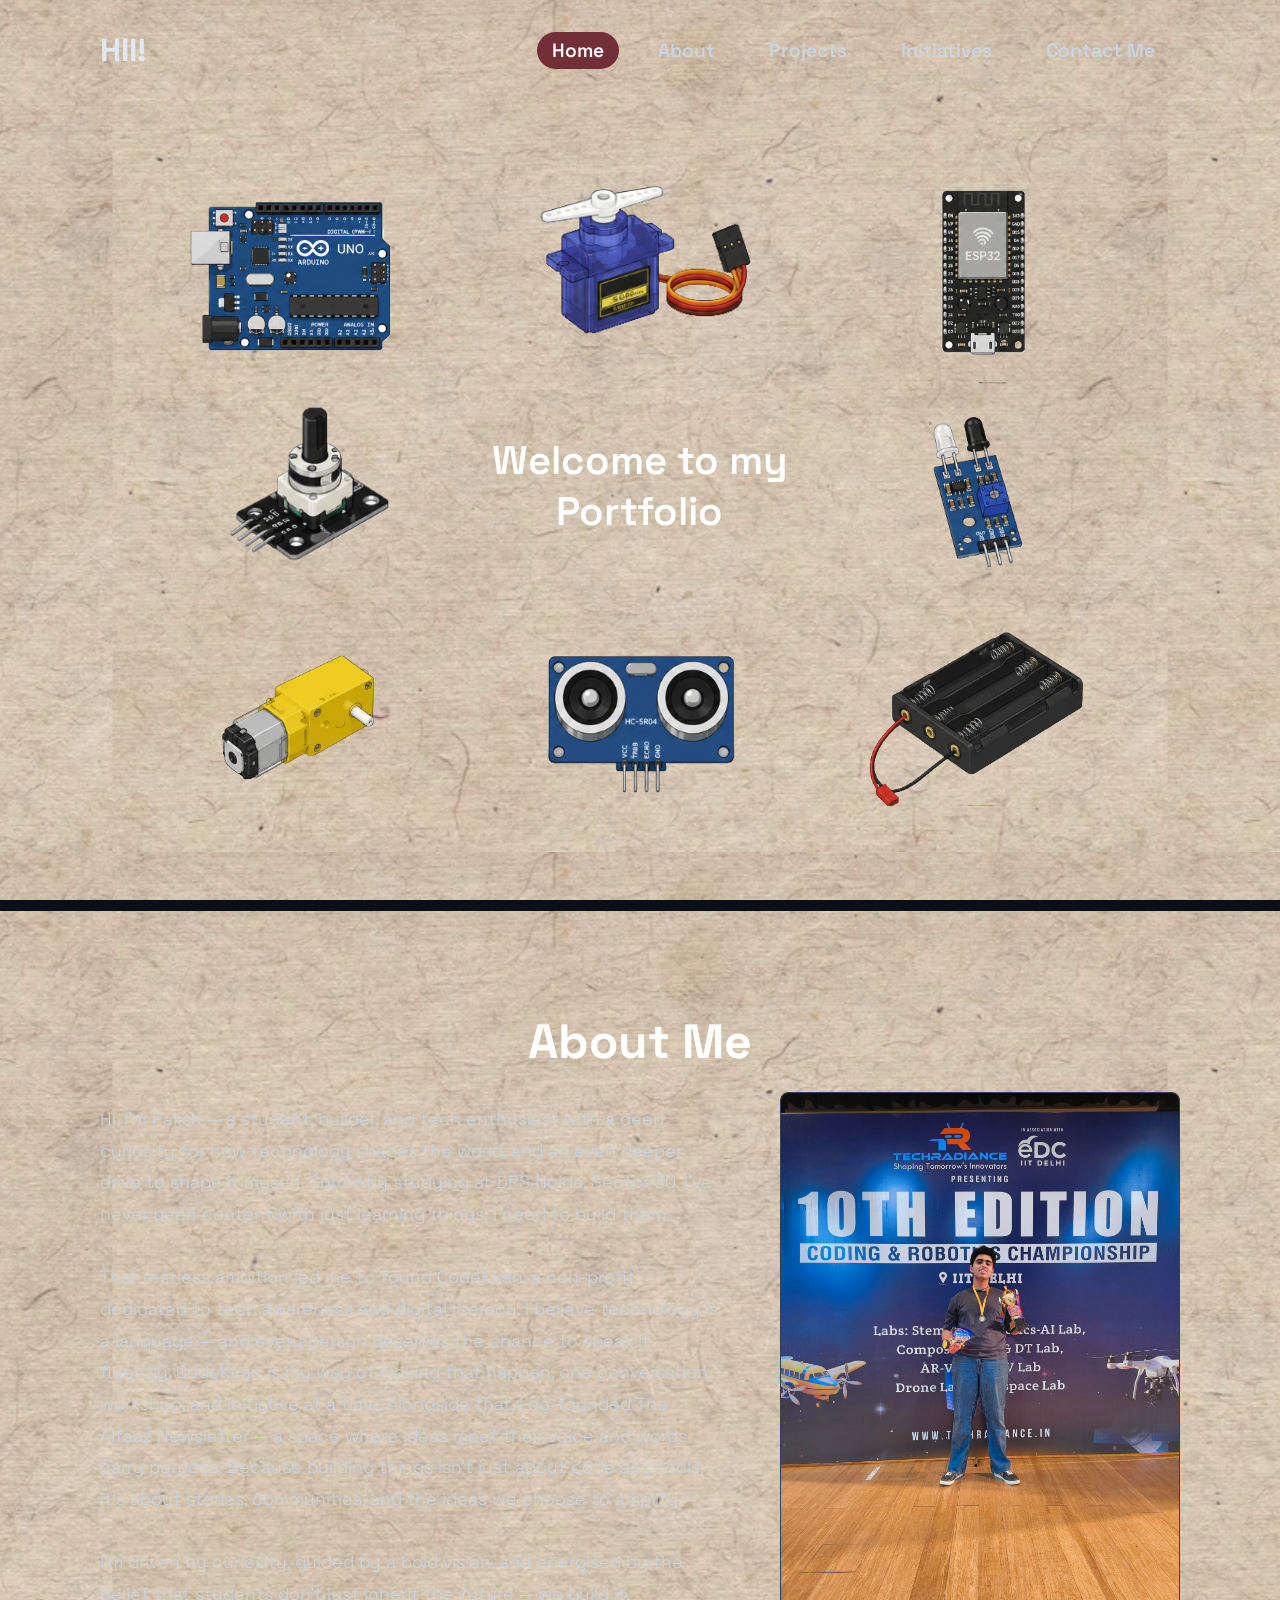
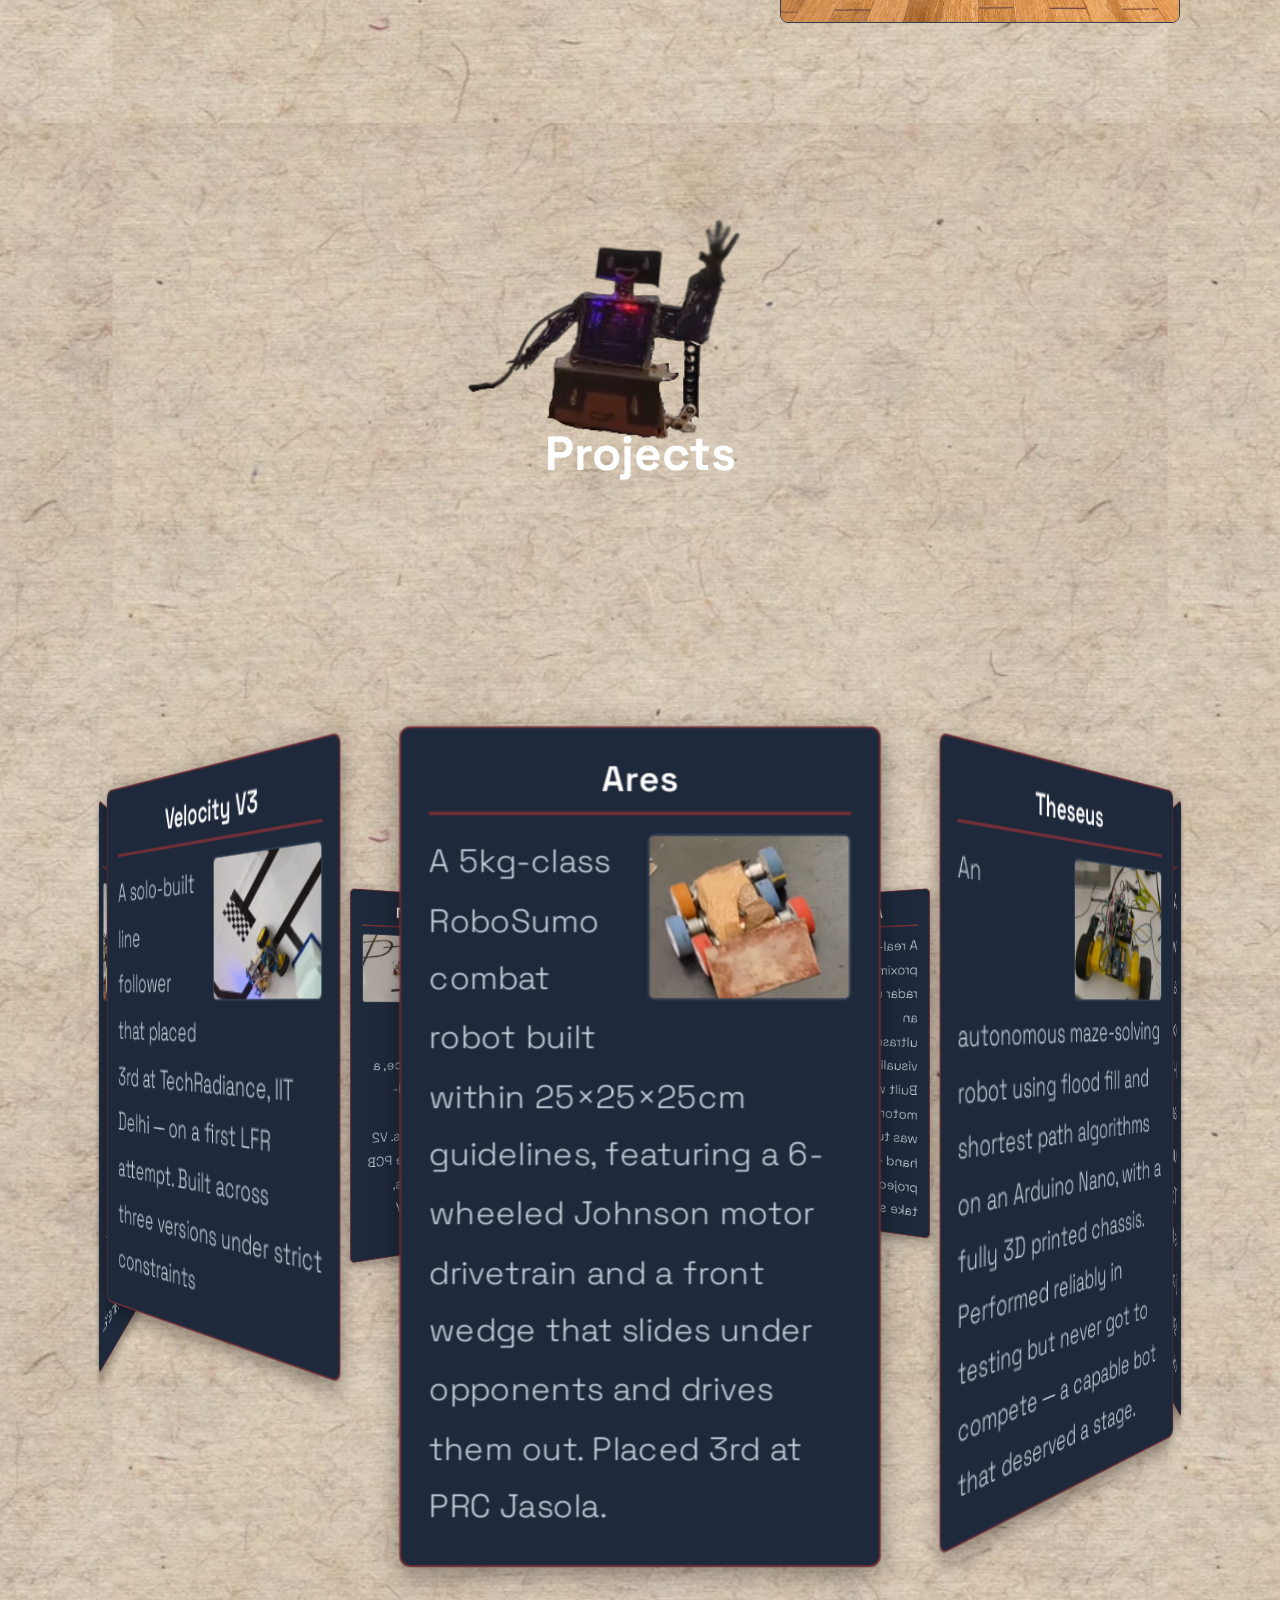
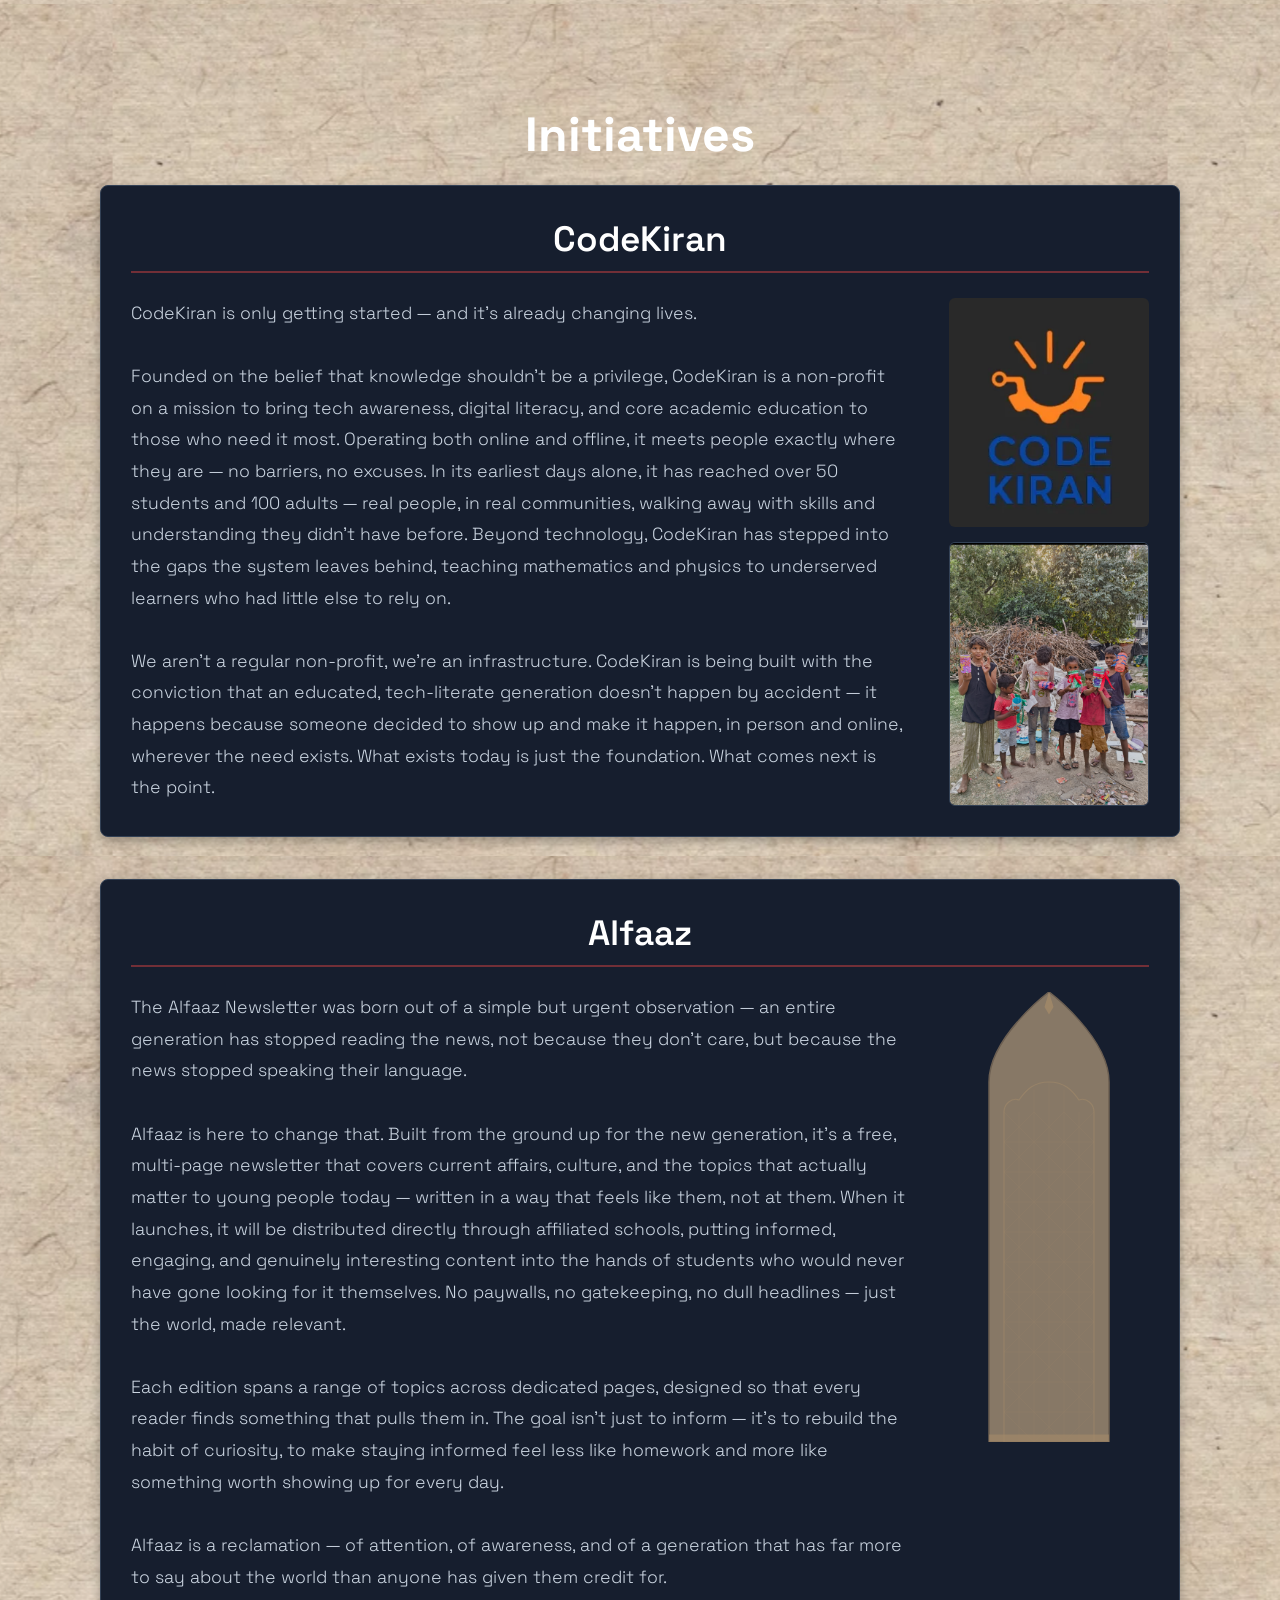
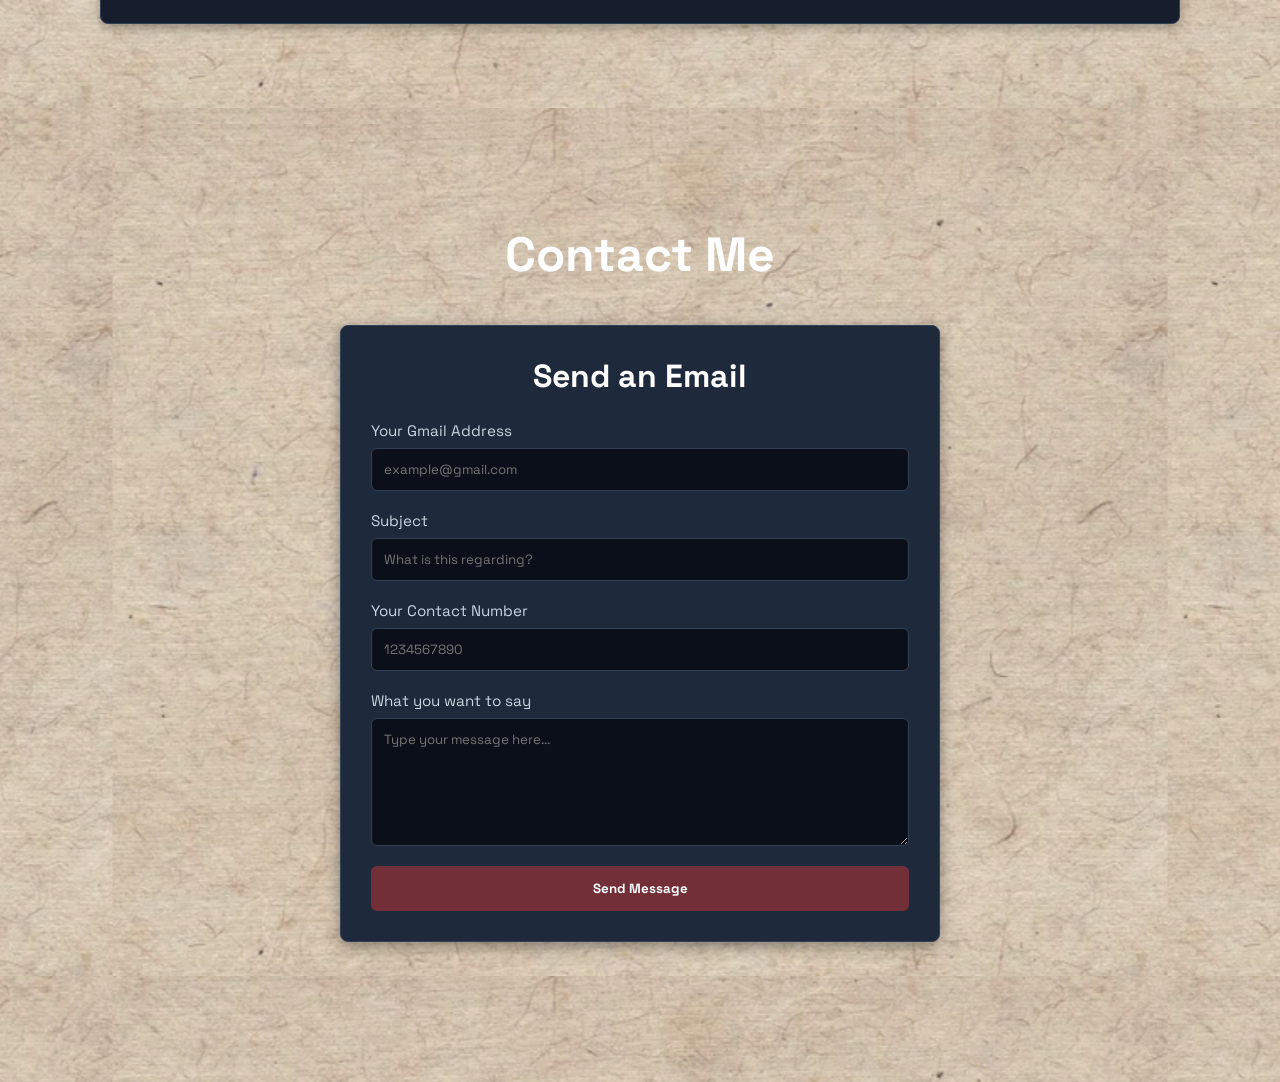
<file: index.html>
<html>
    <head>
        <meta charset="UTF-8">
        <meta name="viewport" content="width=device-width, initial-scale=1.0">
        <meta http-equiv="X-UA-Compatible" content="ie=edge">
        <title>Paksh ka portfolio </title>
        <link rel="stylesheet" href="pks.css">
    </head>
    <body>
        <div class="wrapper">
                <header>
                    <h2 class="logo">HII!</h2>
                    <nav class="navigation">
                        <a href="#home" class="active">Home</a>
                        <a href="#about">About</a>
                        <a href="#projects">Projects</a>
                        <a href="#initiatives">Initiatives</a>
                        <a href="#contact">Contact Me</a>
                    </nav>
                </header>
                <section class="parallax" id="home">
                    <img src="img1.png" alt="1" id="img1">
                    <img src="img8.png" alt="8" id="img8"> 
                    <img src="img2.png" alt="2" id="img2">
                    <img src="img3.png" alt="3" id="img3">
                    <h2 id="text">Welcome to my Portfolio</h2>
                    <img src="img4.png" alt="4" id="img4">   
                    <img src="img12.png" alt="5" id="img5">
                    <img src="img13.png" alt="6" id="img6"> 
                    <img src="img11.png" alt="7" id="img7">
                </section>
                <section class="sec" id="about">
                    <h2 class="has">About Me</h2>
                    <div class="layout">
                        <p class="text">Hi, I'm Paksh — a student, builder, and tech enthusiast with a deep curiosity for how technology shapes the world, and an even deeper drive to shape it myself. Currently studying at DPS Noida, Sector 30, I've never been content with just learning things; I need to build them.<br><br>
That restless ambition led me to found CodeKiran, a non-profit dedicated to tech awareness and digital literacy. I believe technology is a language — and every person deserves the chance to speak it fluently. CodeKiran is my way of making that happen, one conversation, workshop, and initiative at a time. Alongside that, I co-founded The Alfaaz Newsletter — a space where ideas meet their voice and words carry purpose. Because building things isn't just about code and tools; it's about stories, communities, and the ideas we choose to amplify.<br><br>
I'm driven by curiosity, guided by a bold vision, and energised by the belief that students don't just inherit the future — we build it.</p>
                        <div class="group">
                            <img src="img17.jpg" class="focus" alt="11">                        
                        </div>
                    </div>
                </section>
                <section class="sec" id="projects">
                    <div class="robot">
                        <img src="img9.png" class="bot" alt="Robot Body">
                        <img src="img10.png" class="arm" alt="Robot Arm">
                    </div>
                    <h2 class="has">Projects</h2>
                    <div class="man">
                        <div class="boy" style="--quantity: 10;">
                            <div class="guy" style="--position: 1;">
                                <div class="box" id="pj1">
                                    <h3 class="title">Ares</h3>
                                    <img src="img29.png" alt="img" class="img">
                                    <p class="summary">
                                       A 5kg-class RoboSumo combat robot built within 25×25×25cm guidelines, featuring a 6-wheeled Johnson motor drivetrain and a front wedge that slides under opponents and drives them out. Placed 3rd at PRC Jasola.</p>
                                </div>
                            </div>
                            <div class="guy" style="--position: 2;">
                                <div class="box" id="pj2">
                                    <h3 class="title">Velocity V3</h3>
                                    <img src="img26.png" alt="img" class="img">
                                    <p class="summary">
                                        
A solo-built line follower that placed 3rd at TechRadiance, IIT Delhi — on a first LFR attempt. Built across three versions under strict constraints
                                    </p>
                                </div>
                            </div>
                            <div class="guy" style="--position: 3;">
                                <div class="box" id="pj3">
                                    <h3 class="title">Cosmo</h3>
                                    <img src="img33.png" alt="img" class="img">
                                    <p class="summary">
                                        A cheerful purple desk robot hand-crafted with a 3D pen. Uses OpenCV face recognition to identify people and waves hello through a hinged arm mechanism — built solo with an Arduino Nano and a laptop camera.
                                    </p>
                                </div>
                            </div>
                            <div class="guy" style="--position: 4;">
                                <div class="box" id="pj4">
                                    <h3 class="title">Hermes</h3>
                                    <img src="img25.png" alt="img" class="img">
                                    <p class="summary">
                                       A 5kg-class RoboRace bot with an AWD 4-Johnson-motor drivetrain, tuned to 600RPM after extensive testing. Custom-cut motor shafts reduce weight and improve handling. Qualified at PRC Tagore Garden, Top 5 at PRC Jasola.</p>
                                </div>
                            </div>
                            <div class="guy" style="--position: 5;">
                                <div class="box" id="pj5">
                                    <h3 class="title">Epimetheus V1</h3>
                                    <img src="img24.png" alt="img" class="img">
                                    <p class="summary">
                                         V1 & V2
V1 is a podium-finishing LFR (3rd, PRC Jasola) with an impeller for downforce, a curved IR array, hand-soldered PCB, and 2000RPM N20 motors. V2 pushes further — the PCB becomes the chassis, powered by dual DRV drivers.</p>
                                </div>
                            </div>
                            <div class="guy" style="--position: 6;">
                                <div class="box" id="pj6">
                                    <h3 class="title">DodgeX</h3>
                                    <img src="img30.png" alt="img" class="img">
                                    <p class="summary">
                                        A retro pixel-art dodge game controlled entirely by hand gestures. Built in Python using OpenCV and MediaPipe, players switch lanes in real time by moving their hand left or right — no keyboard needed.</p>
                                </div>
                            </div>
                            <div class="guy" style="--position: 7;">
                                <div class="box" id="pj7">
                                    <h3 class="title">Arduino Radar</h3>
                                    <img src="img28.png" alt="img" class="img">
                                    <p class="summary">
                                        A real-time proximity radar using an ultrasonic sensor, visualised through Python. Built without a servo or motor encoder, the sweep was tuned entirely by hand — a first Arduino project that refused to take shortcuts.</p>
                                </div>
                            </div>
                            <div class="guy" style="--position: 8;">
                                <div class="box" id="pj8">
                                    <h3 class="title">PocketRC</h3>
                                    <img src="img23.png" alt="img" class="img">
                                    <p class="summary">
                                      A Bluetooth-controlled RC car with variable speed control, operated through a custom Android app. Built solo with an Arduino Nano — a first hardware project that bridged embedded systems and mobile development.  </p>
                                </div>
                            </div>
                            <div class="guy" style="--position: 9;">
                                <div class="box" id="pj9">
                                    <h3 class="title">Unity</h3>
                                    <img src="img32.png" alt="img" class="img">
                                    <p class="summary">
                                        A static website for a competition built in plain HTML, CSS, and JavaScript around the theme of unity and diversity. Placed Top 5 — and marks the starting point of my journey that has since grown into full-stack development. </p>
                                </div>
                            </div>
                            <div class="guy" style="--position: 10;">
                                <div class="box" id="pj10">
                                    <h3 class="title">Theseus</h3>
                                    <img src="img27.png" alt="img" class="img">
                                    <p class="summary">
                                       An autonomous maze-solving robot using flood fill and shortest path algorithms on an Arduino Nano, with a fully 3D printed chassis. Performed reliably in testing but never got to compete — a capable bot that deserved a stage.</p>
                                </div>
                            </div>
                        </div>
                    </div>
                </section>
                <section  class="sec" id="initiatives">
                    <h2 class="has">Initiatives</h2>
                        <div class="outer">
                            <div class ="inner">
                                <h3 class="heading">CodeKiran</h3>
                                <hr class="ihr">
                                <div class="ilayout">
                                    <p class="para">CodeKiran is only getting started — and it's already changing lives.<br> <br>
Founded on the belief that knowledge shouldn't be a privilege, CodeKiran is a non-profit on a mission to bring tech awareness, digital literacy, and core academic education to those who need it most. Operating both online and offline, it meets people exactly where they are — no barriers, no excuses. In its earliest days alone, it has reached over 50 students and 100 adults — real people, in real communities, walking away with skills and understanding they didn't have before. Beyond technology, CodeKiran has stepped into the gaps the system leaves behind, teaching mathematics and physics to underserved learners who had little else to rely on.<br><br>
We aren't a regular non-profit, we're an infrastructure. CodeKiran is being built with the conviction that an educated, tech-literate generation doesn't happen by accident — it happens because someone decided to show up and make it happen, in person and online, wherever the need exists. What exists today is just the foundation. What comes next is the point.</p>
                                    <div class="ipics">
                                        <img src="img21.png" alt=".." class="ipicwide">
                                        <img src="img20.png" alt=".." class="ipic">
                                    </div>
                                </div>
                            </div>
                            <br>
                            <br>
                            <div class ="inner">
                                <h3 class="heading">Alfaaz</h3>
                                <hr class="ihr">
                                <div class="ilayout">
                                    <p class="para">The Alfaaz Newsletter was born out of a simple but urgent observation — an entire generation has stopped reading the news, not because they don't care, but because the news stopped speaking their language.<br><br>Alfaaz is here to change that. Built from the ground up for the new generation, it's a free, multi-page newsletter that covers current affairs, culture, and the topics that actually matter to young people today — written in a way that feels like them, not at them. When it launches, it will be distributed directly through affiliated schools, putting informed, engaging, and genuinely interesting content into the hands of students who would never have gone looking for it themselves. No paywalls, no gatekeeping, no dull headlines — just the world, made relevant.<br><br>
Each edition spans a range of topics across dedicated pages, designed so that every reader finds something that pulls them in. The goal isn't just to inform — it's to rebuild the habit of curiosity, to make staying informed feel less like homework and more like something worth showing up for every day.<br><br>
Alfaaz is a reclamation — of attention, of awareness, and of a generation that has far more to say about the world than anyone has given them credit for.</p>
                                    <div class="ipics">
                                        <svg class="msvg" viewBox="0 0 100 300" preserveAspectRatio="xMidYMid meet">
                                            <path d="M10,300 L90,300 L90,60 C90,30 50,0 50,0 C50,0 10,30 10,60 L10,300 Z" fill="#D2B48C" stroke="#A68B6A" stroke-width="1" opacity="0.6"/>
                                            <path d="M20,300 L80,300 L80,80 C80,75 75,70 70,72 C65,65 60,60 50,60 C40,60 35,65 30,72 C25,70 20,75 20,80 L20,300 Z" fill="none" stroke="#A68B6A" stroke-width="0.8" opacity="0.5"/>
                                            <g fill="none" stroke="#A68B6A" stroke-width="0.3" opacity="0.3">
                                                <path d="M20,100 L80,100 M20,120 L80,120 M20,140 L80,140 M20,160 L80,160 M20,180 L80,180 M20,200 L80,200 M20,220 L80,220 M20,240 L80,240 M20,260 L80,260 M20,280 L80,280"/>
                                                <path d="M30,80 L30,300 M40,65 L40,300 M50,60 L50,300 M60,65 L60,300 M70,80 L70,300"/>
                                                <path d="M20,100 L40,80 M20,120 L60,80 M20,140 L80,80 M20,160 L80,100 M20,180 L80,120 M20,200 L80,140 M20,220 L80,160 M20,240 L80,180 M20,260 L80,200 M20,280 L80,220 M40,300 L80,260 M60,300 L80,280"/>
                                                <path d="M80,100 L60,80 M80,120 L40,80 M80,140 L20,80 M80,160 L20,100 M80,180 L20,120 M80,200 L20,140 M80,220 L20,160 M80,240 L20,180 M80,260 L20,200 M80,280 L20,220 M60,300 L20,260 M40,300 L20,280"/>
                                            </g>
                                            <path d="M50,0 L53,10 L50,15 L47,10 Z" fill="#A68B6A" opacity="0.7"/>
                                            <rect x="10" y="295" width="80" height="5" fill="#A68B6A" opacity="0.6"/>
                                        </svg>
                                    </div>
                                </div>
                            </div>
                        </div>
                </section>
                <section class="sec" id="contact">
                    <h2 class="has">Contact Me</h2>
                    <form action="/api/submit" method="POST" class="cform">

                    <h3 class="ftitle">Send an Email</h3>

                    <div class="fgroup">
                        <label for="email">Your Gmail Address</label>
                        <input type="email" id="email" name="vemail" placeholder="example@gmail.com" required>
                    </div>

                    <div class="fgroup">
                        <label for="subject">Subject</label>
                        <input type="text" id="subject" name="vsub" placeholder="What is this regarding?" required>
                    </div>

                    <div class="fgroup">
                        <label for="phone">Your Contact Number</label>
                        <input type="tel" id="phone" name="vphone" placeholder="1234567890" pattern="[0-9]{10}" title="Please enter 10 digits" required>
                    </div>

                    <div class="fgroup">
                        <label for="message">What you want to say</label>
                        <textarea id="message" name="vmsg" rows="6" placeholder="Type your message here..." required></textarea>
                    </div>

                    <div class="pot" aria-hidden="true">
                        <input type="text" id="website" name="website" autocomplete="off" tabindex="-1">
                    </div>

                    <button type="submit" class="btn">Send Message</button>
                    </form>

                </section>
                <script src="pks.js"></script>
                <div id="pmodal" class="overlay">
            <div class="content">
                    <span class="close">&times;</span>
                    <div id="mbody"></div>
                </div>
            </div>
            <div id="toast" class="thidden">
                <div class="tcontent">
                    <svg class="ticon" viewBox="0 0 24 24"><path d="M9 16.17L4.83 12l-1.42 1.41L9 19 21 7l-1.41-1.41z"/></svg>
                    <span>Submitted!</span>
                </div>
            </div>
        </div>
    </body>
</html>
</file>
<file: pks.css>
@import url('https://fonts.googleapis.com/css2?family=Space+Grotesk:wght@300;400;600;700&display=swap');
@import url('https://fonts.googleapis.com/css2?family=Playfair+Display:wght@400;600&family=Lora:ital,wght@0,400;1,400&display=swap');

* {
    margin: 0;
    padding: 0;
    box-sizing: border-box;
    font-family: "Space Grotesk", sans-serif;
}

html {
    scroll-behavior: smooth;
    height: 100%;
}

body {
    background-color: #0B0F19;
    background-image: url("img15.png");
    background-size: auto;
    background-repeat: repeat;
    background-attachment: fixed;
    background-position: top center;
    min-height: 100vh;
    color: #E2E8F0;
}

html::-webkit-scrollbar {
    width: 14px;
}

html::-webkit-scrollbar-track {
    background-color: #0B0F19;
    background-position: right top;
    background-size: auto;
}

html::-webkit-scrollbar-thumb {
    background-color: #722F37;
    border: 3px solid transparent;
    background-clip: padding-box;
    border-radius: 10px;
}

html::-webkit-scrollbar-thumb:hover {
    background-color: #8B3A42;
}

.wrapper {
    width: 100%;
}

header {
    position: fixed;
    top: 0;
    left: 0;
    width: 100%;
    padding: 30px 100px;
    display: flex;
    justify-content: space-between;
    align-items: center;
    z-index: 100;
    background-color: rgba(11, 15, 25, 0.9);
    backdrop-filter: blur(10px);
    background-image: url("img15.png");
    background-size: auto;
    background-repeat: repeat;
    background-position: top center;
}

.logo {
    color: #E2E8F0;
    font-size: 2em;
}

.logo-img {
    height: 44px;
    object-fit: contain;
    vertical-align: middle;
}

.navigation a {
    color: #CBD5E1;
    font-size: 1.2em;
    text-decoration: none;
    padding: 6px 15px;
    border-radius: 20px;
    margin: 0 10px;
    font-weight: 600;
    transition: all 0.2s ease;
}

.navigation a:hover,
.navigation a.active {
    background-color: #722F37;
    color: #FFFFFF;
}

@media (max-width: 900px) {
    header {
        padding: 15px 5%;
        flex-direction: column;
        gap: 10px;
    }
    
    .logo {
        font-size: 1.5em;
    }
    
    .navigation a {
        font-size: 0.9em;
        margin: 5px;
        padding: 5px 10px;
    }
}

@media (max-width: 768px) {
    .navigation {
        display: flex;
        flex-wrap: nowrap;
        justify-content: center;
        width: 100%;
    }

    .navigation a {
        font-size: 0.72em;
        margin: 0 1px;
        padding: 4px 5px;
        white-space: nowrap;
    }
}

h2 {
    text-align: center;
}

.parallax {
    display: grid;
    grid-template-columns: repeat(3, 1fr);
    grid-template-rows: repeat(3, 1fr);
    gap: 15px;
    min-height: 100vh;
    padding: 160px 50px 100px 50px;
    align-items: center;
    justify-items: center;
    overflow: hidden;
    max-width: 1100px;
    margin: 0 auto;
}

#text {
    color: #FFFFFF;
    font-size: 2.5em;
    font-weight: 600;
    text-align: center;
    position: relative;
    z-index: 1;
}

.parallax img {
    width: 100%;
    height: 100%;
    max-width: 250px;
    max-height: 23vh;
    object-fit: contain;
    transform: rotate(var(--rot, 0deg));
}

@media (max-width: 768px) {
    .parallax {
        grid-template-columns: repeat(2, 1fr);
        grid-template-rows: auto;
        align-content: start;
        min-height: 100vh;
        padding: 125px 18px 40px 18px;
        overflow: hidden;
    }
    
    #text {
        font-size: 1.8em;
        order: 1;
        grid-column: span 2;
        margin: 10px 0 20px;
    }

    .parallax img {
        order: 2;
        width: 100%;
        max-width: 135px;
        max-height: 16vh;
    }
}

.sec {
    position: relative;
    background-color: #0B0F19;
    background-image: url("img15.png");
    background-size: auto;
    background-repeat: repeat;
    background-position: top center;
    padding: 100px;
}

.sec h2 {
    font-size: 3em;
    color: #FFFFFF;
    margin-bottom: 20px;
}

.sec p {
    font-size: 1.1em;
    color: #CBD5E1;
    font-weight: 300;
    line-height: 1.8;
}

@media (max-width: 768px) {
    .sec {
        padding: 60px 5%;
    }

    body,
    header,
    .sec {
        background-attachment: scroll;
    }
    
    .sec h2 {
        font-size: 2.2em;
    }
}

.layout {
    display: flex;
    flex-direction: row;
    gap: 60px;
    align-items: center;
    justify-content: space-between;
    width: 100%;
    max-width: 1100px;
    margin: 0 auto;
}

@media (max-width: 900px) {
    .layout {
        flex-direction: column-reverse;
        gap: 40px;
    }
    
    .layout p {
        text-align: center;
    }
}

.group {
    display: flex;
    flex-direction: column;
    align-items: center;
    gap: 15px;
    width: 100%;
    max-width: 400px;
    flex-shrink: 0;
}

.group img {
    width: 100%;
    height: auto;
    object-fit: contain;
    border-radius: 8px;
    border: 1px solid #334155;
}

.man {
    width: 100%;
    height: 1000px;
    position: relative;
    display: flex;
    align-items: center;
    justify-content: center;
}

.man .boy {
    position: relative;
    width: 260px;
    height: 300px;
    transform-style: preserve-3d;
    transform: perspective(1000px);
    animation: autoRun 40s linear infinite;
}

@keyframes autoRun {
    from { transform: perspective(1000px) rotateX(-8deg) rotateY(0deg); }
    to   { transform: perspective(1000px) rotateX(-8deg) rotateY(360deg); }
}

.man .boy .guy {
    position: absolute;
    inset: 0;
    transform: rotateY(calc((var(--position) - 1) * (360 / var(--quantity)) * -1deg)) translateZ(460px);
}

.man .boy:hover {
    animation-play-state: paused;
}

@media (max-width: 768px) {
    .man {
        height: auto;
        padding: 40px 0;
    }
    
    .man .boy {
        display: flex;
        flex-direction: column;
        width: 100%;
        height: auto;
        animation: none;
        transform: none;
        gap: 20px;
        padding: 0 5%;
    }
    
    .man .boy .guy {
        position: relative;
        transform: none !important;
        width: 100%;
        height: auto;
    }
}

.box {
    background-color: #1E293B;
    border: 1px solid #722F37;
    padding: 15px;
    width: 100%;
    box-shadow: 0 4px 15px rgba(0, 0, 0, 0.4);
    text-align: left;
    cursor: pointer;
    border-radius: 6px;
    transition: transform 0.2s ease, border-color 0.2s ease;
}

.box:hover {
    border-color: #E2E8F0;
    transform: translateY(-2px);
}

.title {
    color: #FFFFFF;
    font-size: 1.2em;
    font-weight: 600;
    margin-bottom: 10px;
    text-align: center;
    border-bottom: 2px solid #722F37;
    padding-bottom: 5px;
}

.img {
    float: right;
    margin-left: 15px;
    margin-bottom: 5px;
    width: 110px;
    height: 90px;
    object-fit: cover;
    border: 1px solid #334155;
    border-radius: 4px;
}

.summary {
    color: #CBD5E1;
    font-size: 0.85em;
    line-height: 1.4;
}

.robot {
    position: relative;
    width: 100%;
    max-width: 500px;
    height: 100px;
    margin: 50px auto;
}

.bot {
    position: absolute;
    width: 350px;
    top: 50%;
    left: 50%;
    transform: translate(-50%, -50%);
}

.arm {
    position: absolute;
    width: 350px;
    top: -95%;
    left: 14%;
    transform-origin: 233px 155px;
}

@media (max-width: 768px) {
    .robot {
        max-width: 260px;
        height: 75px;
        margin: 25px auto 35px;
    }

    .bot,
    .arm {
        width: 220px;
    }

    .arm {
        top: calc(-78% + 4px);
        left: calc(13% - 15px);
        transform-origin: 146px 97px;
    }
}

.inner {
    display: flex;
    flex-direction: column;
    background-color: #161E2E;
    border: 1px solid #334155;
    padding: 30px;
    width: 100%;
    border-radius: 8px;
    box-shadow: 0 4px 12px rgba(0, 0, 0, 0.3);
}

.heading {
    color: #FFFFFF;
    font-size: 2.2em;
    font-weight: 600;
    margin-bottom: 10px;
    text-align: center;
}

.ihr {
    border: none;
    height: 2px;
    background-color: #722F37;
    margin-bottom: 25px;
    width: 100%;
}

.ilayout {
    display: flex;
    flex-direction: row;
    gap: 40px;
    align-items: flex-start;
    justify-content: space-between;
}

@media (max-width: 900px) {
    .ilayout {
        flex-direction: column-reverse;
        align-items: center;
        gap: 30px;
    }
}

.ipics {
    display: flex;
    flex-direction: column;
    gap: 15px;
    flex-shrink: 0;
    width: 200px;
    align-items: center;
}

.ipic {
    width: 100%;
    height: auto;
    object-fit: cover;
    border: 1px solid #334155;
    border-radius: 6px;
}

.ipicwide {
    width: 100%;
    height: auto;
    object-fit: cover;
    border-radius: 6px;
}

.para {
    flex: 1;
    color: #CBD5E1;
    font-size: 1rem;
    line-height: 1.6;
}

.msvg {
    width: 100%;
    max-height: 450px;
    display: block;
}

@media (max-width: 768px) {
    .ilayout {
        flex-direction: column;
    }

    .ipics {
        width: min(100%, 240px);
        margin: 0 auto;
    }

    .ipicwide,
    .msvg {
        display: none;
    }
}

.overlay {
    display: none;
    position: fixed;
    inset: 0;
    background-color: rgba(11, 15, 25, 0.85);
    backdrop-filter: blur(8px);
    z-index: 9999;
    justify-content: center;
    align-items: center;
    opacity: 0;
    transition: opacity 0.3s ease;
}

.overlay.active {
    display: flex;
    opacity: 1;
}

.content {
    background-color: transparent;
    width: 95%;
    max-width: 950px;
    max-height: 92vh;
    overflow-y: auto;
    position: relative;
    box-shadow: 0 15px 40px rgba(0, 0, 0, 0.5);
    transform: scale(0.7);
    transition: transform 0.3s cubic-bezier(0.34, 1.56, 0.64, 1);
}

.overlay.active .content {
    transform: scale(1);
}

.content .box {
    background: #1E293B;
    border: 1px solid #722F37;
    backdrop-filter: blur(15px);
    padding: 40px;
}

.content .abody {
    display: grid;
    grid-template-columns: minmax(220px, 34%) 1fr;
    gap: 0 30px;
    align-items: start;
}

.content .title,
.content .line,
.content .byline {
    grid-column: 1 / -1;
}

.content .aimg {
    width: 100%;
    margin: 0;
    grid-column: 1;
    grid-row: 3;
}

.content .aimg img {
    display: block;
    width: 100%;
    max-height: 330px;
    object-fit: contain;
    border-radius: 6px;
}

.content .excerpt {
    grid-column: 2;
    grid-row: 3;
}

@media (max-width: 768px) {
    .content .box {
        padding: 30px 20px;
    }

    .content .abody {
        display: block;
    }
    
    .content .aimg {
        width: 100%;
        margin-bottom: 18px;
        display: flex;
        justify-content: center;
    }

    .content .aimg img {
        display: block;
        width: 100%;
        max-height: 220px;
        object-fit: contain;
    }
}

.content .byline {
    display: flex;
    gap: 7px;
    font-size: 11.5px;
    color: #94A3B8;
    padding-top: 20px;
    border-top: 1px solid #334155;
}

.content .title {
    font-family: 'Playfair Display', serif;
    font-size: 24px;
    font-weight: 600;
    color: #FFFFFF;
    margin-bottom: 12px;
}

.content .line {
    width: 30px;
    height: 1px;
    background: #722F37;
    margin-bottom: 13px;
}

.content .excerpt {
    font-family: 'Lora', serif;
    font-size: 15px;
    line-height: 1.72;
    color: #CBD5E1;
}

.close {
    position: absolute;
    top: 10px;
    right: 15px;
    font-size: 32px;
    color: #FFFFFF;
    cursor: pointer;
    z-index: 10001;
}

.cform {
    max-width: 600px;
    margin: 40px auto;
    padding: 30px;
    background: #1E293B;
    border: 1px solid #334155;
    border-radius: 8px;
    box-shadow: 0 4px 15px rgba(0, 0, 0, 0.4);
}

.ftitle {
    color: #FFFFFF;
    margin-bottom: 25px;
    font-size: 2rem;
    text-align: center;
}

.fgroup {
    display: flex;
    flex-direction: column;
    margin-bottom: 20px;
}

.fgroup label {
    color: #CBD5E1;
    margin-bottom: 8px;
    font-size: 0.95em;
}

.fgroup input, .fgroup textarea {
    width: 100%;
    padding: 12px;
    border: 1.5px solid #334155;
    border-radius: 6px;
    background: #0B0F19;
    color: #FFFFFF;
}

.fgroup input:focus, .fgroup textarea:focus {
    outline: none;
    border-color: #722F37;
}

.btn {
    width: 100%;
    background-color: #722F37;
    color: #ffffff;
    padding: 14px;
    border: none;
    border-radius: 6px;
    font-weight: bold;
    cursor: pointer;
    transition: background-color 0.2s ease;
}

.btn:hover {
    background-color: #8B3A42;
}

#toast {
    position: fixed;
    top: 10%;
    left: 50%;
    transform: translate(-50%, -50px);
    background: rgba(30, 41, 59, 0.95);
    border: 1px solid #722F37;
    color: #ffffff;
    padding: 12px 24px;
    border-radius: 25px;
    z-index: 9999;
    opacity: 0;
    transition: all 0.3s ease;
}

#toast.tshow {
    opacity: 1;
    transform: translate(-50%, 0);
}

.pot {
    display: none !important;
}
</file>
